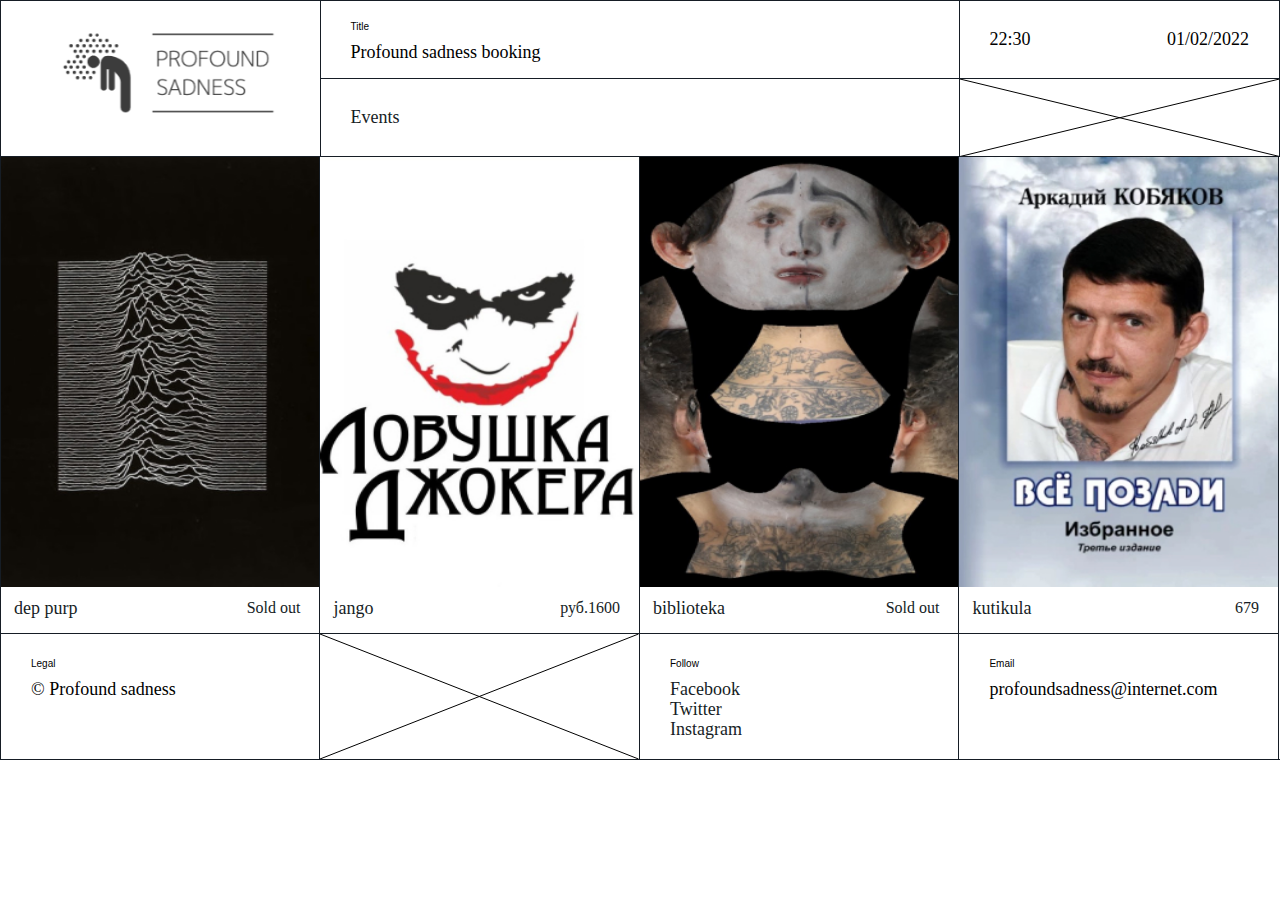
<file: index.html>
<!DOCTYPE html>
<html lang="en">
<head>
    <meta charset="UTF-8">
    <meta name="viewport" content="width=device-width, initial-scale=1.0">
    <meta name="theme-color" content="#c4cdd5">
    <title>Profound sadness booking</title>
    <link href="http://fonts.cdnfonts.com/css/helvetica-neue-9" rel="stylesheet">
    <link rel="stylesheet" href="./main.css">
</head>
<body>

<div id="shopify-section-header" class="shopify-section"><section data-section-id="header" data-section-type="header"><header role="banner" class="header">
    
      <h1 class="header__logo">
    
        <a class="logo-image">
          <img src="./logo.svg">
        </a>
    
      </h1>
    

    <div class="header__navigation">
      <div class="header__title">
        <div class="header__title__container">
        <span class="micro-heading">Title</span>
        <span>Profound sadness booking</span>
        </div>
      </div>

      <nav class="header__menu" role="navigation">
        <div class="header__menu__trigger">
          Menu
        </div>
        <div class="header__menu__container">
            
              
                <li>
                  <a href="./index.html">Events</a>
                </li>

              
            
          </ul>
        </div>
      </nav>
    </div>

    <div class="header__cart">
      <div class="header__cart__container">
        <div class="header__cart__left">
          <div>
            
            <span class="count">22:30</span> 
          </div>
        </div>
        <div class="header__cart__right">
          <div>
            
            
            <span class="date">01/02/2022</span>
          </div>
        </div>
      
      <div class="header__cart__filler filler">
        <svg xmlns="http://www.w3.org/2000/svg" xmlns:xlink="http://www.w3.org/1999/xlink" viewBox="0 0 200 200" preserveAspectRatio="none"> <line x1="0" y1="0" x2="200" y2="200" stroke="#000" vector-effect="non-scaling-stroke"></line> <line x1="200" y1="0" x2="0" y2="200" stroke="#000" vector-effect="non-scaling-stroke"></line></svg>

      </div>
    

    
    </div>
  </div></header>

</section>

<main role="main" id="MainContent">
    <div id="shopify-section-160337269001c5effb" class="shopify-section"><section class="collection collection--featured">
    <a href="./event1.html" class="collection-item ">

      <div class="collection__tags">
        
      </div>
  <div class="collection__image">
          <style>#Image-31188926595229-0 {
    max-width: 400px;
    max-height: 700px;
  }
  #ImageWrapper-31188926595229-0 {
    max-width: 500px;
  }

  #ImageWrapper-31188926595229-0::before {padding-top:100%;
  }
</style>


  <img class="" src="./image 3.jpg">


        </div>
      

      <div class="collection__details">
        <p class="collection__title" style="transform: rotate(0deg); margin: 0px 0px 15px 13px;">dep purp</p>
        <div class="collection__price" style="margin: 0px 19px 11px 0px;"><span>Sold out</span><span style="margin-top: -10px;"></span></div>
      </div>
    </a>
  

      <a href="./event2.html" class="collection-item ">

      <div class="collection__tags">
        
      </div>
   <div class="collection__image">
          <style>#Image-31188926595229-0 {
    max-width: 400px;
    max-height: 700px;
  }
  #ImageWrapper-31188926595229-0 {
    max-width: 500px;
  }

  #ImageWrapper-31188926595229-0::before {padding-top:100%;
  }
</style>


  <img class="" src="./image 4.jpg">


        </div>
      

      <div class="collection__details">
        <p class="collection__title" style="transform: rotate(0deg); margin: 0px 0px 15px 13px;">jango</p>
        <div class="collection__price" style="margin: 0px 19px 11px 0px;"><span>руб.1600</span><span style="margin-top: -10px;"></span></div>
      </div>
    </a>
  
         

      <a href="./event3.html" class="collection-item ">

      <div class="collection__tags">
        
      </div>
  <div class="collection__image">
          <style>#Image-31188926595229-0 {
    max-width: 400px;
    max-height: 700px;
  }
  #ImageWrapper-31188926595229-0 {
    max-width: 500px;
  }

  #ImageWrapper-31188926595229-0::before {padding-top:100%;
  }
</style>


  <img class="" src="./image 1.jpg">


        </div>
      

      <div class="collection__details">
        <p class="collection__title" style="transform: rotate(0deg); margin: 0px 0px 15px 13px;">biblioteka</p>
        <div class="collection__price" style="margin: 0px 19px 11px 0px;"><span>Sold out</span><span style="margin-top: -10px;"></span></div>
      </div>
    </a>
  

      <a href="./event4.html" class="collection-item ">

      <div class="collection__tags">
        
      </div>

      

      
      
        <div class="collection__image">
          <style>#Image-31188926595229-0 {
    max-width: 400px;
    max-height: 700px;
  }
  #ImageWrapper-31188926595229-0 {
    max-width: 500px;
  }

  #ImageWrapper-31188926595229-0::before {padding-top:100%;
  }
</style>


  <img class="" src="./image 9.jpg">


        </div>
      

      <div class="collection__details">
        <p class="collection__title" style="transform: rotate(0deg); margin: 0px 0px 15px 13px;">kutikula</p>
        <div class="collection__price" style="margin: 0px 19px 11px 0px;"><span>679</span><span style="margin-top: -10px;"></span></div>
      </div>
    </a>
  </section>
</div>

</main>

<div id="shopify-section-footer" class="shopify-section"><footer class="footer">
  <div class="footer__legal">
    <span class="micro-heading">Legal</span>
    <span> © Profound sadness</span>
  </div>



  <div class="footer__filler">
    <svg xmlns="http://www.w3.org/2000/svg" xmlns:xlink="http://www.w3.org/1999/xlink" viewBox="0 0 200 200" preserveAspectRatio="none"> <line x1="0" y1="0" x2="200" y2="200" stroke="#000" vector-effect="non-scaling-stroke"></line> <line x1="200" y1="0" x2="0" y2="200" stroke="#000" vector-effect="non-scaling-stroke"></line></svg>

  </div><div class="footer__follow">
    <span class="micro-heading">Follow</span>
    <ul>
      

          <li>
            <a href="https://facebook.com" target="_blank">
              Facebook
            </a>
          </li>
        

    
          <li>
            <a href="https://twitter.com/" title="tw" target="_blank">
              Twitter
            </a>
          </li>
        

        
          <li>
            <a href="https://www.instagram.com" title="inst" target="_blank">
              Instagram
            </a>
          </li>

      
    </ul>
  </div>

<div class="footer__legal">
    <span class="micro-heading">Email</span>
    <span>
profoundsadness@internet.com</span>
  </div>

</footer>


</div>
</body>
</html>
</file>
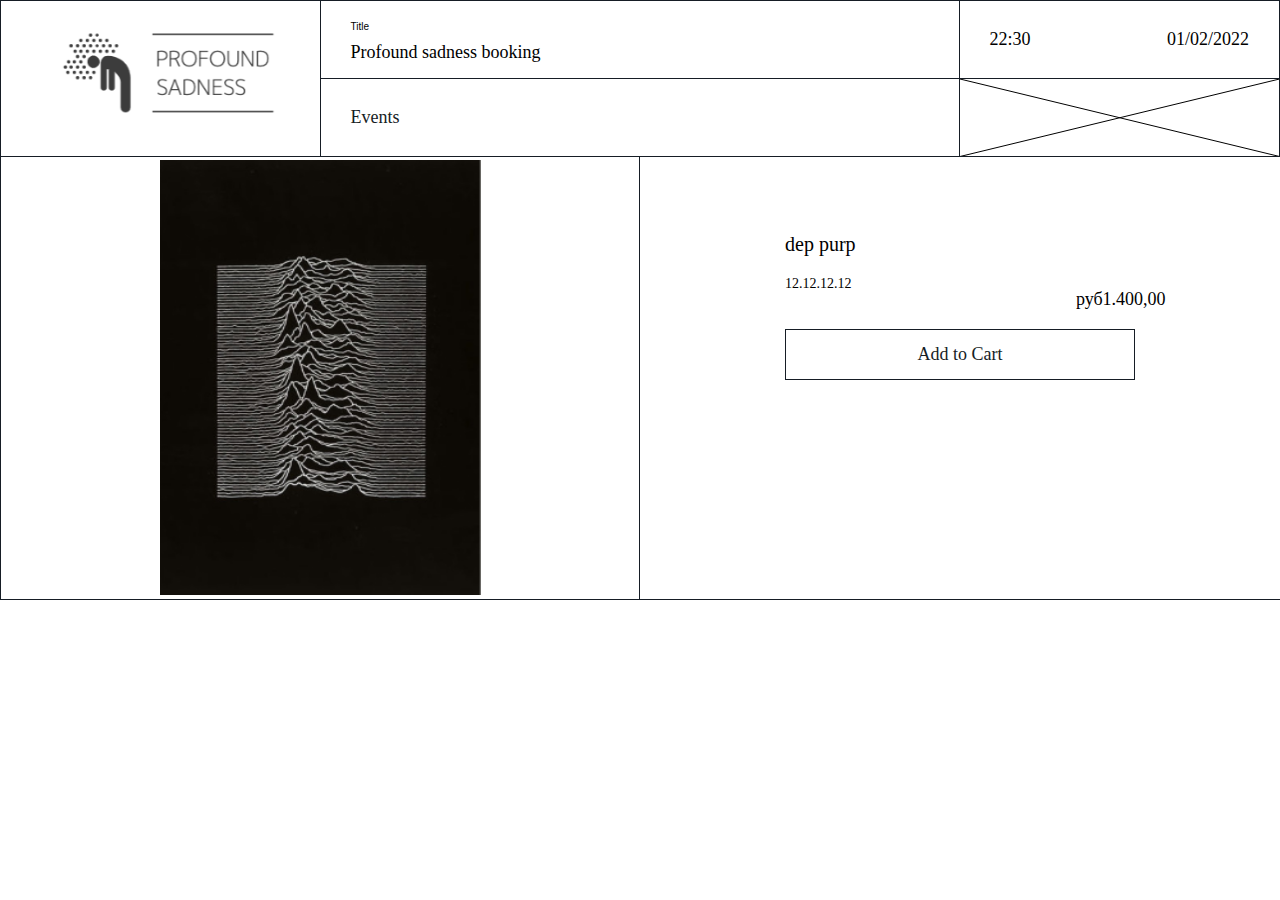
<file: event1.html>
<!doctype html>
<html class="no-js supports-no-cookies" lang="en">
<head>
  <meta charset="utf-8">
  <meta http-equiv="X-UA-Compatible" content="IE=edge">
  <meta name="viewport" content="width=device-width,initial-scale=1">
  <meta name="theme-color" content="#c4cdd5">
  <link rel="canonical" href="event1"><title>event1</title>

<link href="http://fonts.cdnfonts.com/css/helvetica-neue-9" rel="stylesheet">
    <link rel="stylesheet" href="./main.css">

</head>

<div id="shopify-section-header" class="shopify-section"><section data-section-id="header" data-section-type="header"><header role="banner" class="header">
    
      <h1 class="header__logo">
    
        <a class="logo-image">
          <img src="./logo.svg">
        </a>
      </h1>
    

    <div class="header__navigation">
      <div class="header__title">
        <div class="header__title__container">
        <span class="micro-heading">Title</span>
        <span>Profound sadness booking</span>
        </div>
      </div>

      <nav class="header__menu" role="navigation">
        <div class="header__menu__trigger">
          Menu
        </div>
        <div class="header__menu__container">
            
              
                <li>
                  <a href="./index.html">Events</a>
                </li>

              
            
          </ul>
        </div>
      </nav>
    </div>

    <div class="header__cart">
      <div class="header__cart__container">
        <div class="header__cart__left">
          <div>
            
            <span class="count">22:30</span> 
          </div>
        </div>
        <div class="header__cart__right">
          <div>
            
            
            <span class="date">01/02/2022</span>
          </div>
        </div>
      
      <div class="header__cart__filler filler">
        <svg xmlns="http://www.w3.org/2000/svg" xmlns:xlink="http://www.w3.org/1999/xlink" viewBox="0 0 200 200" preserveAspectRatio="none"> <line x1="0" y1="0" x2="200" y2="200" stroke="#000" vector-effect="non-scaling-stroke"></line> <line x1="200" y1="0" x2="0" y2="200" stroke="#000" vector-effect="non-scaling-stroke"></line></svg>

      </div>
    

    
    </div>
  </div></header>

</section>

</div>

  <main role="main" id="MainContent">
    <div id="shopify-section-product" class="shopify-section"><section data-section-id="product" data-section-type="product" class="product"><div class="product__featured-image">
    
      

  <img id="image" class="image" src="./image 3.jpg" data-src="./image 3.jpg" tabindex="-1" style="
    margin-left: 159px;
    height: 435px;
    margin-top: 3px;
">
    
  </div>

  <div class="product__details">
    <div class="product__details__wrapper">
      <h1 class="product__details__title">
        dep purp
      </h1>

      <div class="product__details__price" data-price-wrapper>
        <span data-product-price>
          руб1.400,00
        </span>

      </div>

      <div class="product__details__description">
        12.12.12.12<br>

<div></div>
      </div>

      


      <button
        type="submit"
        name="add"
        class="add-to-cart"
        data-submit-button
        >
          
            Add to Cart
          
      </button>

</div>
      


</main>

<footer>
<div id="shopify-section-footer" class="shopify-section"><footer class="footer">
  <div class="footer__filler">
    <svg xmlns="http://www.w3.org/2000/svg" xmlns:xlink="http://www.w3.org/1999/xlink" viewBox="0 0 200 200" preserveAspectRatio="none"> <line x1="0" y1="0" x2="200" y2="200" stroke="#000" vector-effect="non-scaling-stroke"></line> <line x1="200" y1="0" x2="0" y2="200" stroke="#000" vector-effect="non-scaling-stroke"></line></svg>



  <div class="footer__filler">
    <svg xmlns="http://www.w3.org/2000/svg" xmlns:xlink="http://www.w3.org/1999/xlink" viewBox="0 0 200 200" preserveAspectRatio="none"> <line x1="0" y1="0" x2="200" y2="200" stroke="#000" vector-effect="non-scaling-stroke"></line> <line x1="200" y1="0" x2="0" y2="200" stroke="#000" vector-effect="non-scaling-stroke"></line></svg>

  <div class="footer__filler">
    <svg xmlns="http://www.w3.org/2000/svg" xmlns:xlink="http://www.w3.org/1999/xlink" viewBox="0 0 200 200" preserveAspectRatio="none"> <line x1="0" y1="0" x2="200" y2="200" stroke="#000" vector-effect="non-scaling-stroke"></line> <line x1="200" y1="0" x2="0" y2="200" stroke="#000" vector-effect="non-scaling-stroke"></line></svg>

<div class="footer__filler">
    <svg xmlns="http://www.w3.org/2000/svg" xmlns:xlink="http://www.w3.org/1999/xlink" viewBox="0 0 200 200" preserveAspectRatio="none"> <line x1="0" y1="0" x2="200" y2="200" stroke="#000" vector-effect="non-scaling-stroke"></line> <line x1="200" y1="0" x2="0" y2="200" stroke="#000" vector-effect="non-scaling-stroke"></line></svg>

</footer>
 


</div>
</body>
</html>
</file>
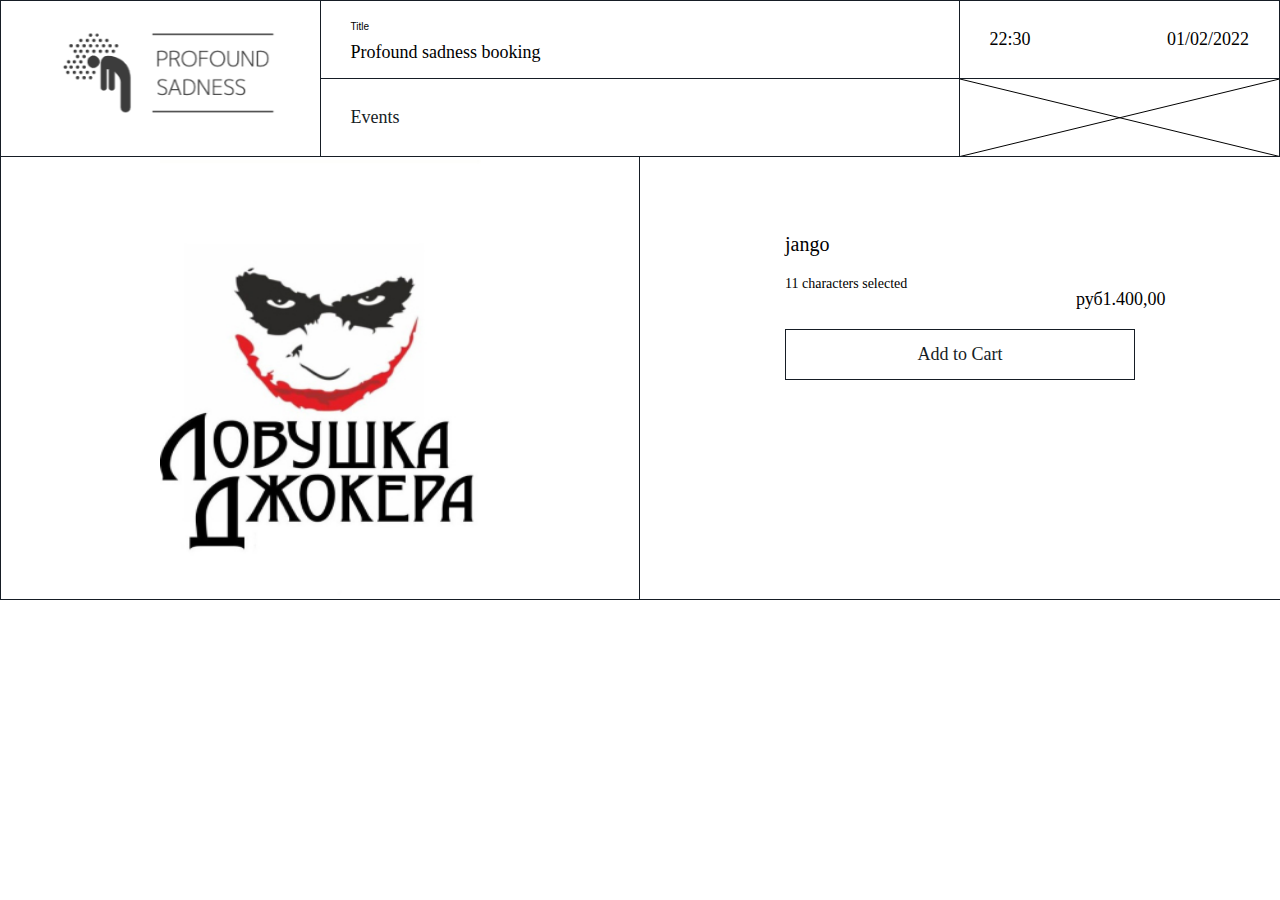
<file: event2.html>
<!doctype html>
<html class="no-js supports-no-cookies" lang="en">
<head>
  <meta charset="utf-8">
  <meta http-equiv="X-UA-Compatible" content="IE=edge">
  <meta name="viewport" content="width=device-width,initial-scale=1">
  <meta name="theme-color" content="#c4cdd5">
  <link rel="canonical" href="event1"><title>event1</title>

<link href="http://fonts.cdnfonts.com/css/helvetica-neue-9" rel="stylesheet">
    <link rel="stylesheet" href="./main.css">

</head>

<div id="shopify-section-header" class="shopify-section"><section data-section-id="header" data-section-type="header"><header role="banner" class="header">
    
      <h1 class="header__logo">
    
        <a class="logo-image">
          <img src="./logo.svg">
        </a>
      </h1>
    

    <div class="header__navigation">
      <div class="header__title">
        <div class="header__title__container">
        <span class="micro-heading">Title</span>
        <span>Profound sadness booking</span>
        </div>
      </div>

      <nav class="header__menu" role="navigation">
        <div class="header__menu__trigger">
          Menu
        </div>
        <div class="header__menu__container">
            
              
                <li>
                  <a href="./index.html">Events</a>
                </li>

              
            
          </ul>
        </div>
      </nav>
    </div>

    <div class="header__cart">
      <div class="header__cart__container">
        <div class="header__cart__left">
          <div>
            
            <span class="count">22:30</span> 
          </div>
        </div>
        <div class="header__cart__right">
          <div>
            
            
            <span class="date">01/02/2022</span>
          </div>
        </div>
      
      <div class="header__cart__filler filler">
        <svg xmlns="http://www.w3.org/2000/svg" xmlns:xlink="http://www.w3.org/1999/xlink" viewBox="0 0 200 200" preserveAspectRatio="none"> <line x1="0" y1="0" x2="200" y2="200" stroke="#000" vector-effect="non-scaling-stroke"></line> <line x1="200" y1="0" x2="0" y2="200" stroke="#000" vector-effect="non-scaling-stroke"></line></svg>

      </div>
    

    
    </div>
  </div></header>

</section>

</div>

  <main role="main" id="MainContent">
    <div id="shopify-section-product" class="shopify-section"><section data-section-id="product" data-section-type="product" class="product"><div class="product__featured-image">
    
      

  <img id="image" class="image" src="./image 4.jpg" data-src="./image 3.jpg" tabindex="-1" style="
    margin-left: 159px;
    height: 435px;
    margin-top: 3px;
">
    
  </div>

  <div class="product__details">
    <div class="product__details__wrapper">
      <h1 class="product__details__title">
jango      </h1>

      <div class="product__details__price" data-price-wrapper>
        <span data-product-price>
          руб1.400,00
        </span>

      </div>

      <div class="product__details__description">
        11 characters selected<br>

<div></div>
      </div>

      


      <button onClick='location.href="https://sun9-9.userapi.com/impg/MOEHxP4arNLfvgWTatGyH0K9GJV575VXzwSrLQ/oDfEhZbkky0.jpg?size=600x405&quality=95&sign=c4a6d31314d9582a6e8b872f4fdfd4d7&type=album"'>
          
            Add to Cart
          
      </button>

</div>
      


</main>

<footer>
<div id="shopify-section-footer" class="shopify-section"><footer class="footer">
  <div class="footer__filler">
    <svg xmlns="http://www.w3.org/2000/svg" xmlns:xlink="http://www.w3.org/1999/xlink" viewBox="0 0 200 200" preserveAspectRatio="none"> <line x1="0" y1="0" x2="200" y2="200" stroke="#000" vector-effect="non-scaling-stroke"></line> <line x1="200" y1="0" x2="0" y2="200" stroke="#000" vector-effect="non-scaling-stroke"></line></svg>



  <div class="footer__filler">
    <svg xmlns="http://www.w3.org/2000/svg" xmlns:xlink="http://www.w3.org/1999/xlink" viewBox="0 0 200 200" preserveAspectRatio="none"> <line x1="0" y1="0" x2="200" y2="200" stroke="#000" vector-effect="non-scaling-stroke"></line> <line x1="200" y1="0" x2="0" y2="200" stroke="#000" vector-effect="non-scaling-stroke"></line></svg>

  <div class="footer__filler">
    <svg xmlns="http://www.w3.org/2000/svg" xmlns:xlink="http://www.w3.org/1999/xlink" viewBox="0 0 200 200" preserveAspectRatio="none"> <line x1="0" y1="0" x2="200" y2="200" stroke="#000" vector-effect="non-scaling-stroke"></line> <line x1="200" y1="0" x2="0" y2="200" stroke="#000" vector-effect="non-scaling-stroke"></line></svg>

<div class="footer__filler">
    <svg xmlns="http://www.w3.org/2000/svg" xmlns:xlink="http://www.w3.org/1999/xlink" viewBox="0 0 200 200" preserveAspectRatio="none"> <line x1="0" y1="0" x2="200" y2="200" stroke="#000" vector-effect="non-scaling-stroke"></line> <line x1="200" y1="0" x2="0" y2="200" stroke="#000" vector-effect="non-scaling-stroke"></line></svg>

</footer>
 


</div>
</body>
</html>
</file>
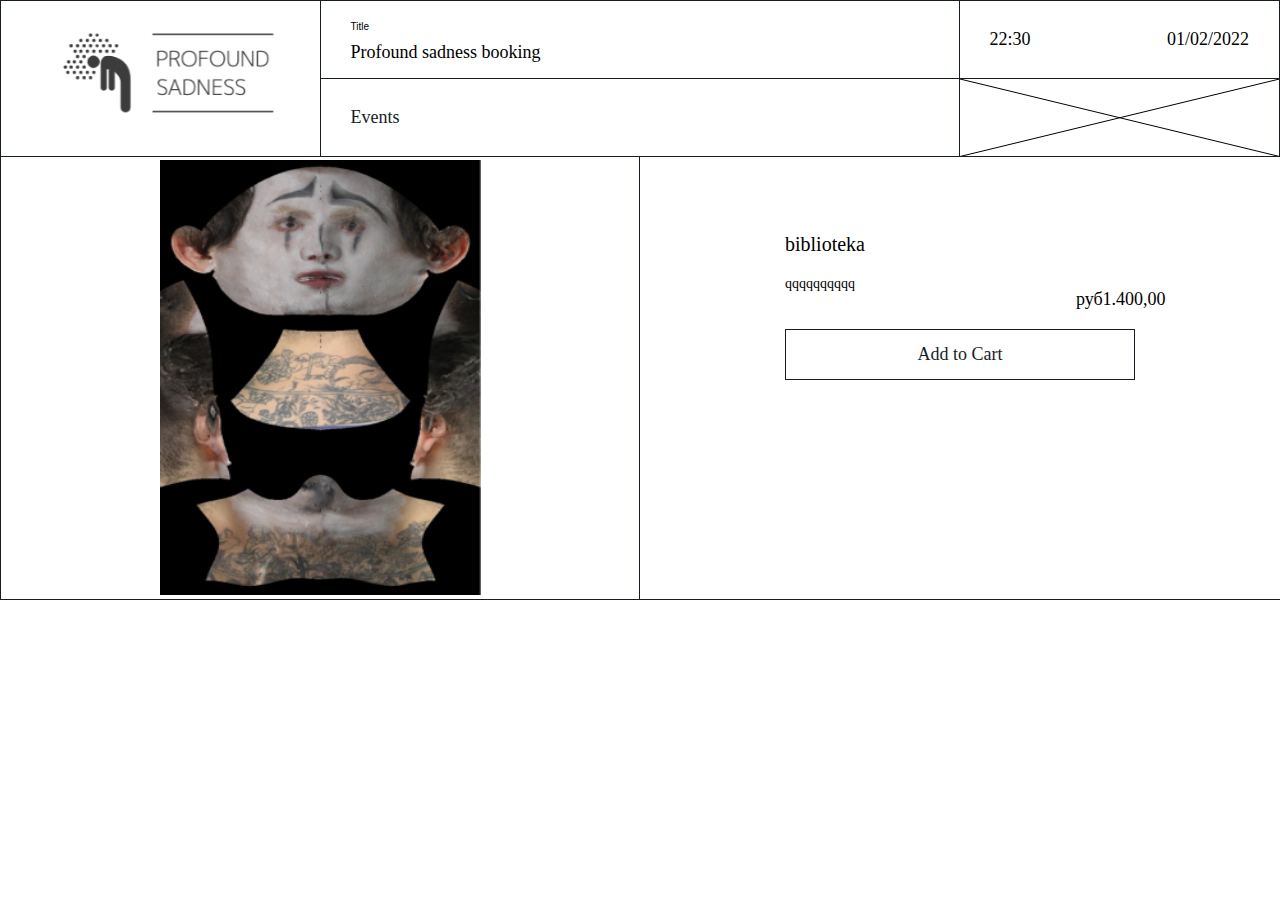
<file: event3.html>
<!doctype html>
<html class="no-js supports-no-cookies" lang="en">
<head>
  <meta charset="utf-8">
  <meta http-equiv="X-UA-Compatible" content="IE=edge">
  <meta name="viewport" content="width=device-width,initial-scale=1">
  <meta name="theme-color" content="#c4cdd5">
  <link rel="canonical" href="event1"><title>event1</title>

<link href="http://fonts.cdnfonts.com/css/helvetica-neue-9" rel="stylesheet">
    <link rel="stylesheet" href="./main.css">

</head>

<div id="shopify-section-header" class="shopify-section"><section data-section-id="header" data-section-type="header"><header role="banner" class="header">
    
      <h1 class="header__logo">
    
        <a class="logo-image">
          <img src="./logo.svg">
        </a>
      </h1>
    

    <div class="header__navigation">
      <div class="header__title">
        <div class="header__title__container">
        <span class="micro-heading">Title</span>
        <span>Profound sadness booking</span>
        </div>
      </div>

      <nav class="header__menu" role="navigation">
        <div class="header__menu__trigger">
          Menu
        </div>
        <div class="header__menu__container">
            
              
                <li>
                  <a href="./index.html">Events</a>
                </li>

              
            
          </ul>
        </div>
      </nav>
    </div>

    <div class="header__cart">
      <div class="header__cart__container">
        <div class="header__cart__left">
          <div>
            
            <span class="count">22:30</span> 
          </div>
        </div>
        <div class="header__cart__right">
          <div>
            
            
            <span class="date">01/02/2022</span>
          </div>
        </div>
      
      <div class="header__cart__filler filler">
        <svg xmlns="http://www.w3.org/2000/svg" xmlns:xlink="http://www.w3.org/1999/xlink" viewBox="0 0 200 200" preserveAspectRatio="none"> <line x1="0" y1="0" x2="200" y2="200" stroke="#000" vector-effect="non-scaling-stroke"></line> <line x1="200" y1="0" x2="0" y2="200" stroke="#000" vector-effect="non-scaling-stroke"></line></svg>

      </div>
    

    
    </div>
  </div></header>

</section>

</div>

  <main role="main" id="MainContent">
    <div id="shopify-section-product" class="shopify-section"><section data-section-id="product" data-section-type="product" class="product"><div class="product__featured-image">
    
      

  <img id="image" class="image" src="./image 1.jpg" data-src="./image 3.jpg" tabindex="-1" style="
    margin-left: 159px;
    height: 435px;
    margin-top: 3px;
">
    
  </div>

  <div class="product__details">
    <div class="product__details__wrapper">
      <h1 class="product__details__title">
        biblioteka
      </h1>

      <div class="product__details__price" data-price-wrapper>
        <span data-product-price>
          руб1.400,00
        </span>

      </div>

      <div class="product__details__description">
        qqqqqqqqqq<br>

<div></div>
      </div>

      


      <button
        type="submit"
        name="add"
        class="add-to-cart"
        data-submit-button
        >
          
            Add to Cart
          
      </button>

</div>
      


</main>

<footer>
<div id="shopify-section-footer" class="shopify-section"><footer class="footer">
  <div class="footer__filler">
    <svg xmlns="http://www.w3.org/2000/svg" xmlns:xlink="http://www.w3.org/1999/xlink" viewBox="0 0 200 200" preserveAspectRatio="none"> <line x1="0" y1="0" x2="200" y2="200" stroke="#000" vector-effect="non-scaling-stroke"></line> <line x1="200" y1="0" x2="0" y2="200" stroke="#000" vector-effect="non-scaling-stroke"></line></svg>



  <div class="footer__filler">
    <svg xmlns="http://www.w3.org/2000/svg" xmlns:xlink="http://www.w3.org/1999/xlink" viewBox="0 0 200 200" preserveAspectRatio="none"> <line x1="0" y1="0" x2="200" y2="200" stroke="#000" vector-effect="non-scaling-stroke"></line> <line x1="200" y1="0" x2="0" y2="200" stroke="#000" vector-effect="non-scaling-stroke"></line></svg>

  <div class="footer__filler">
    <svg xmlns="http://www.w3.org/2000/svg" xmlns:xlink="http://www.w3.org/1999/xlink" viewBox="0 0 200 200" preserveAspectRatio="none"> <line x1="0" y1="0" x2="200" y2="200" stroke="#000" vector-effect="non-scaling-stroke"></line> <line x1="200" y1="0" x2="0" y2="200" stroke="#000" vector-effect="non-scaling-stroke"></line></svg>

<div class="footer__filler">
    <svg xmlns="http://www.w3.org/2000/svg" xmlns:xlink="http://www.w3.org/1999/xlink" viewBox="0 0 200 200" preserveAspectRatio="none"> <line x1="0" y1="0" x2="200" y2="200" stroke="#000" vector-effect="non-scaling-stroke"></line> <line x1="200" y1="0" x2="0" y2="200" stroke="#000" vector-effect="non-scaling-stroke"></line></svg>

</footer>
 


</div>
</body>
</html>
</file>
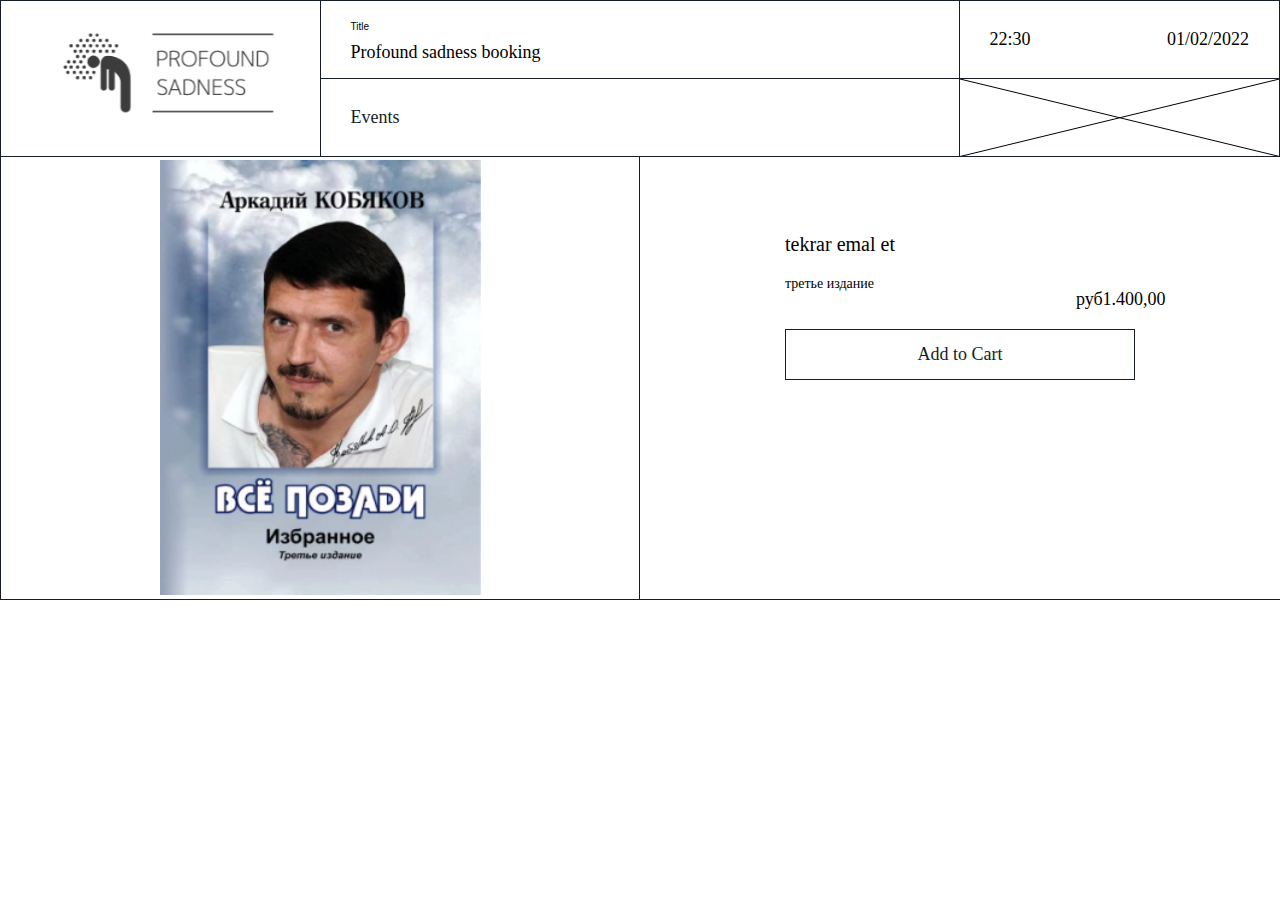
<file: event4.html>
<!doctype html>
<html class="no-js supports-no-cookies" lang="en">
<head>
  <meta charset="utf-8">
  <meta http-equiv="X-UA-Compatible" content="IE=edge">
  <meta name="viewport" content="width=device-width,initial-scale=1">
  <meta name="theme-color" content="#c4cdd5">
  <link rel="canonical" href="event1"><title>event1</title>

<link href="http://fonts.cdnfonts.com/css/helvetica-neue-9" rel="stylesheet">
    <link rel="stylesheet" href="./main.css">

</head>

<div id="shopify-section-header" class="shopify-section"><section data-section-id="header" data-section-type="header"><header role="banner" class="header">
    
      <h1 class="header__logo">
    
        <a class="logo-image">
          <img src="./logo.svg">
        </a>
      </h1>
    

    <div class="header__navigation">
      <div class="header__title">
        <div class="header__title__container">
        <span class="micro-heading">Title</span>
        <span>Profound sadness booking</span>
        </div>
      </div>

      <nav class="header__menu" role="navigation">
        <div class="header__menu__trigger">
          Menu
        </div>
        <div class="header__menu__container">
            
              
                <li>
                  <a href="./index.html">Events</a>
                </li>

              
            
          </ul>
        </div>
      </nav>
    </div>

    <div class="header__cart">
      <div class="header__cart__container">
        <div class="header__cart__left">
          <div>
            
            <span class="count">22:30</span> 
          </div>
        </div>
        <div class="header__cart__right">
          <div>
            
            
            <span class="date">01/02/2022</span>
          </div>
        </div>
      
      <div class="header__cart__filler filler">
        <svg xmlns="http://www.w3.org/2000/svg" xmlns:xlink="http://www.w3.org/1999/xlink" viewBox="0 0 200 200" preserveAspectRatio="none"> <line x1="0" y1="0" x2="200" y2="200" stroke="#000" vector-effect="non-scaling-stroke"></line> <line x1="200" y1="0" x2="0" y2="200" stroke="#000" vector-effect="non-scaling-stroke"></line></svg>

      </div>
    

    
    </div>
  </div></header>

</section>

</div>

  <main role="main" id="MainContent">
    <div id="shopify-section-product" class="shopify-section"><section data-section-id="product" data-section-type="product" class="product"><div class="product__featured-image">
    
      

  <img id="image" class="image" src="./image 9.jpg" data-src="./image 3.jpg" tabindex="-1" style="
    margin-left: 159px;
    height: 435px;
    margin-top: 3px;
">
    
  </div>

  <div class="product__details">
    <div class="product__details__wrapper">
      <h1 class="product__details__title">
        tekrar emal et
      </h1>

      <div class="product__details__price" data-price-wrapper>
        <span data-product-price>
          руб1.400,00
        </span>

      </div>

      <div class="product__details__description">
        третье издание<br>

<div></div>
      </div>

      


      <button
        type="submit"
        name="add"
        class="add-to-cart"
        data-submit-button
        >
          
            Add to Cart
          
      </button>

</div>
      


</main>

<footer>
<div id="shopify-section-footer" class="shopify-section"><footer class="footer">
  <div class="footer__filler">
    <svg xmlns="http://www.w3.org/2000/svg" xmlns:xlink="http://www.w3.org/1999/xlink" viewBox="0 0 200 200" preserveAspectRatio="none"> <line x1="0" y1="0" x2="200" y2="200" stroke="#000" vector-effect="non-scaling-stroke"></line> <line x1="200" y1="0" x2="0" y2="200" stroke="#000" vector-effect="non-scaling-stroke"></line></svg>



  <div class="footer__filler">
    <svg xmlns="http://www.w3.org/2000/svg" xmlns:xlink="http://www.w3.org/1999/xlink" viewBox="0 0 200 200" preserveAspectRatio="none"> <line x1="0" y1="0" x2="200" y2="200" stroke="#000" vector-effect="non-scaling-stroke"></line> <line x1="200" y1="0" x2="0" y2="200" stroke="#000" vector-effect="non-scaling-stroke"></line></svg>

  <div class="footer__filler">
    <svg xmlns="http://www.w3.org/2000/svg" xmlns:xlink="http://www.w3.org/1999/xlink" viewBox="0 0 200 200" preserveAspectRatio="none"> <line x1="0" y1="0" x2="200" y2="200" stroke="#000" vector-effect="non-scaling-stroke"></line> <line x1="200" y1="0" x2="0" y2="200" stroke="#000" vector-effect="non-scaling-stroke"></line></svg>

<div class="footer__filler">
    <svg xmlns="http://www.w3.org/2000/svg" xmlns:xlink="http://www.w3.org/1999/xlink" viewBox="0 0 200 200" preserveAspectRatio="none"> <line x1="0" y1="0" x2="200" y2="200" stroke="#000" vector-effect="non-scaling-stroke"></line> <line x1="200" y1="0" x2="0" y2="200" stroke="#000" vector-effect="non-scaling-stroke"></line></svg>

</footer>
 


</div>
</body>
</html>
</file>
<file: main.css>
html {
    line-height: 1.15;
    -ms-text-size-adjust: 100%;
    -webkit-text-size-adjust: 100%
}

body {
    margin: 0
}

article,aside,footer,header,nav,section {
    display: block
}

h1 {
    font-size: 2em;
    margin: .67em 0
}

figcaption,figure,main {
    display: block
}

figure {
    margin: 1em 40px
}

hr {
    box-sizing: content-box;
    height: 0;
    overflow: visible
}

pre {
    font-family: monospace,monospace;
    font-size: 1em
}

a {
    background-color: transparent;
    -webkit-text-decoration-skip: objects
}

abbr[title] {
    border-bottom: none;
    text-decoration: underline;
    text-decoration: underline dotted
}

b,strong {
    font-weight: inherit;
    font-weight: bolder
}

code,kbd,samp {
    font-family: monospace,monospace;
    font-size: 1em
}

dfn {
    font-style: italic
}

mark {
    background-color: #ff0;
    color: #000
}

small {
    font-size: 80%
}

sub,sup {
    font-size: 75%;
    line-height: 0;
    position: relative;
    vertical-align: baseline
}

sub {
    bottom: -.25em
}

sup {
    top: -.5em
}

audio,video {
    display: inline-block
}

audio:not([controls]) {
    display: none;
    height: 0
}

img {
    border-style: none
}

svg:not(:root) {
    overflow: hidden
}

button,input,optgroup,select,textarea {
    font-family: sans-serif;
    font-size: 100%;
    line-height: 1.15;
    margin: 0
}

button,input {
    overflow: visible
}

button,select {
    text-transform: none
}

[type=reset],[type=submit],button,html [type=button] {
    -webkit-appearance: button
}

[type=button]::-moz-focus-inner,[type=reset]::-moz-focus-inner,[type=submit]::-moz-focus-inner,button::-moz-focus-inner {
    border-style: none;
    padding: 0
}

[type=button]:-moz-focusring,[type=reset]:-moz-focusring,[type=submit]:-moz-focusring,button:-moz-focusring {
    outline: 1px dotted ButtonText
}

fieldset {
    padding: .35em .75em .625em
}

legend {
    box-sizing: border-box;
    color: inherit;
    display: table;
    max-width: 100%;
    padding: 0;
    white-space: normal
}

progress {
    display: inline-block;
    vertical-align: baseline
}

textarea {
    overflow: auto
}

[type=checkbox],[type=radio] {
    box-sizing: border-box;
    padding: 0
}

[type=number]::-webkit-inner-spin-button,[type=number]::-webkit-outer-spin-button {
    height: auto
}

[type=search] {
    -webkit-appearance: textfield;
    outline-offset: -2px
}

[type=search]::-webkit-search-cancel-button,[type=search]::-webkit-search-decoration {
    -webkit-appearance: none
}

::-webkit-file-upload-button {
    -webkit-appearance: button;
    font: inherit
}

details,menu {
    display: block
}

summary {
    display: list-item
}

canvas {
    display: inline-block
}

[hidden],template {
    display: none
}

form {
    margin: 0
}

[role=button],a,area,button,input,label,select,summary,textarea {
    -ms-touch-action: manipulation;
    touch-action: manipulation
}

input,select,textarea {
    font-family: kepler-light;
    max-width: 100%;
    border: 1px solid #849bb6;
    border-radius: 0
}

input[disabled],select[disabled],textarea[disabled] {
    border-color: #000;
    background-color: #000;
    cursor: default
}

button,input[type=submit],label[for] {
    cursor: pointer
}

textarea {
    min-height: 100px
}

select::-ms-expand {
    display: none
}

option {
    background-color: #fff
}

.input-error,option {
    color: #161d25
}

.input-error {
    border-color: #ff6d6d;
    background-color: #fff
}

.clearfix {
    *zoom:1}

.clearfix:after {
    content: "";
    display: table;
    clear: both
}

.visually-hidden {
    position: absolute!important;
    overflow: hidden;
    width: 1px;
    height: 1px;
    margin: -1px;
    padding: 0;
    border: 0;
    clip: rect(0 0 0 0)
}

.label-hidden {
    position: absolute!important;
    overflow: hidden;
    width: 1px;
    height: 1px;
    margin: -1px;
    padding: 0;
    border: 0;
    clip: rect(0 0 0 0)
}

.no-placeholder .label-hidden,.visually-shown {
    position: inherit!important;
    overflow: auto;
    width: auto;
    height: auto;
    margin: 0;
    clip: auto
}

html.supports-no-cookies .supports-no-cookies:not(html) {
    display: block
}

html.supports-no-cookies .supports-cookies {
    display: none
}

.hide {
    display: none!important
}

html {
    background-color: #fff
}

*,:after,:before,html {
    box-sizing: border-box
}

body,html {
    height: 100%;
    margin: 0
}

body {
    overflow-x: hidden
}

body.has-menu {
    overflow: hidden
}

.hidden {
    display: none
}

:focus {
    outline: none
}

figure {
    margin: 0
}

img,picture {
    margin: 0;
    width: 321px;
    height: 430px
}

.filler {
    position: relative
}

.filler svg {
    position: absolute;
    width: 100%;
    height: 100%
}

@media only screen and (max-width: 768px) {
    .responsive-table {
        width:100%
    }

    .responsive-table thead {
        display: none
    }

    .responsive-table tr {
        display: block
    }

    .responsive-table td,.responsive-table tr {
        float: left;
        clear: both;
        width: 100%
    }

    .responsive-table td,.responsive-table th {
        display: block;
        margin: 0;
        padding: 15px;
        text-align: left
    }

    .responsive-table td:before {
        content: attr(data-label);
        float: left;
        padding-right: 10px;
        text-align: center
    }

    .responsive-table-row+.responsive-table-row,tfoot>.responsive-table-row:first-child {
        position: relative
    }

    .responsive-table-row+.responsive-table-row:after,tfoot>.responsive-table-row:first-child:after {
        content: "";
        position: absolute;
        top: 0;
        right: 15px;
        left: 15px;
        display: block
    }
}

.rte {
    margin: 0
}

.rte img {
    height: auto
}

.rte table {
    table-layout: fixed
}

.rte ol,.rte ul {
    margin: 0 0 15px 30px
}

.rte-table {
    overflow: auto;
    max-width: 100%;
    -webkit-overflow-scrolling: touch
}

.rte__video-wrapper {
    position: relative;
    overflow: hidden;
    max-width: 100%;
    height: 0;
    height: auto;
    padding-bottom: 56.25%
}

.rte__video-wrapper iframe {
    position: absolute;
    top: 0;
    left: 0;
    width: 100%;
    height: 100%
}

.rte__table-wrapper {
    overflow: auto;
    max-width: 100%;
    -webkit-overflow-scrolling: touch
}

@font-face {
    font-family: helvetica;
    src: url("//cdn.shopify.com/s/files/1/0491/9967/7597/t/2/assets/helvetica.eot?v=2982378289979679620");
    src: url("//cdn.shopify.com/s/files/1/0491/9967/7597/t/2/assets/helvetica.eot?%23iefix&v=2982378289979679620") format("embedded-opentype"),url("//cdn.shopify.com/s/files/1/0491/9967/7597/t/2/assets/helvetica.woff?v=15389967202333255292") format("woff"),url("//cdn.shopify.com/s/files/1/0491/9967/7597/t/2/assets/helvetica.ttf?v=16836125524768607993") format("truetype")
}

@font-face {
    font-family: helvetica-light;
    src: url("//cdn.shopify.com/s/files/1/0491/9967/7597/t/2/assets/helvetica-l.eot?v=8239503333249822535");
    src: url("//cdn.shopify.com/s/files/1/0491/9967/7597/t/2/assets/helvetica-l.eot?%23iefix&v=8239503333249822535") format("embedded-opentype"),url("//cdn.shopify.com/s/files/1/0491/9967/7597/t/2/assets/helvetica-l.woff?v=7990420093928468069") format("woff"),url("//cdn.shopify.com/s/files/1/0491/9967/7597/t/2/assets/helvetica-l.ttf?v=6952467039074773868") format("truetype")
}

@font-face {
    font-family: kepler-light;
    src: url("//cdn.shopify.com/s/files/1/0491/9967/7597/t/2/assets/KeplerStd-Light.eot?v=14038628756920403807");
    src: url("//cdn.shopify.com/s/files/1/0491/9967/7597/t/2/assets/KeplerStd-Light.eot?%23iefix&v=14038628756920403807") format("embedded-opentype"),url("//cdn.shopify.com/s/files/1/0491/9967/7597/t/2/assets/KeplerStd-Light.woff?v=8648994616704937371") format("woff"),url("//cdn.shopify.com/s/files/1/0491/9967/7597/t/2/assets/KeplerStd-Light.ttf?v=3042542521598187548") format("truetype")
}

html {
    font-size: 18px;
    line-height: 20px
}

@media only screen and (max-width: 1024px) {
    html {
        font-size:12px;
        line-height: 14px
    }
}

body {
    font-family: kepler-light;
    font-size: 1rem
}

h1,h2,h3,h4,h5,h6 {
    font-weight: 400
}

body,button,input,select,textarea {
    -webkit-font-smoothing: antialiased;
    -webkit-text-size-adjust: 100%;
    -ms-text-size-adjust: 100%;
    text-size-adjust: 100%
}

a:focus {
    color: inherit
}

a,a:active,a:hover,a:visited {
    color: #161d25
}

.micro-heading {
    display: block;
    font-family: helvetica;
    font-size: 10px;
    margin-bottom: 5px
}

.button,.cart-drawer__checkout,.product__details button {
    background: transparent;
    border: 1px solid #161d25;
    width: 100%;
    padding: .8em;
    font-family: helvetica-light;
    color: #161d25
}

.hero-banner {
    background-repeat: no-repeat
}

.hero-banner--article {
    min-height: 278px;
    background-position: 50%;
    background-size: cover
}

.icon {
    display: inline-block;
    vertical-align: middle;
    width: 20px;
    height: 20px;
    fill: currentColor
}

.no-svg .icon {
    display: none
}

.icon--wide {
    width: 40px
}

svg.icon:not(.icon--full-color) circle,svg.icon:not(.icon--full-color) ellipse,svg.icon:not(.icon--full-color) g,svg.icon:not(.icon--full-color) img,svg.icon:not(.icon--full-color) line,svg.icon:not(.icon--full-color) path,svg.icon:not(.icon--full-color) polygon,svg.icon:not(.icon--full-color) polyline,symbol.icon:not(.icon--full-color) circle,symbol.icon:not(.icon--full-color) ellipse,symbol.icon:not(.icon--full-color) g,symbol.icon:not(.icon--full-color) img,symbol.icon:not(.icon--full-color) line,symbol.icon:not(.icon--full-color) path,symbol.icon:not(.icon--full-color) polygon,symbol.icon:not(.icon--full-color) polyline {
    max-width: 100%
}

svg.icon:not(.icon--full-color) rect,symbol.icon:not(.icon--full-color) rect {
    fill: inherit;
    stroke: inherit
}

.icon-fallback-text {
    position: absolute!important;
    overflow: hidden;
    width: 1px;
    height: 1px;
    margin: -1px;
    padding: 0;
    border: 0;
    clip: rect(0 0 0 0)
}

.no-svg .icon-fallback-text {
    position: static!important;
    overflow: auto;
    width: auto;
    height: auto;
    margin: 0;
    clip: auto
}

.payment-icons {
    -webkit-user-select: none;
    -moz-user-select: none;
    -ms-user-select: none;
    user-select: none;
    cursor: default
}

.placeholder-svg {
    display: block;
    width: 100%;
    max-width: 100%;
    height: 100%;
    max-height: 100%;
    border: 1px solid #161d25;
    background-color: #f9fafb;
    fill: #161d25
}

.placeholder-svg--small {
    width: 480px
}

.placeholder-noblocks {
    padding: 40px;
    text-align: center
}

.placeholder-background {
    position: absolute;
    top: 0;
    right: 0;
    bottom: 0;
    left: 0
}

.placeholder-background .icon {
    border: 0
}

.responsive-image__wrapper {
    position: relative;
    overflow: hidden;
    width: 100%;
    margin: 0 auto
}

.responsive-image__wrapper:before {
    content: "";
    position: relative;
    display: block
}

.responsive-image__wrapper img {
    display: block;
    width: 100%
}

.responsive-image__wrapper--full-height {
    height: 100%
}

.responsive-image__image {
    position: absolute;
    top: 0;
    left: 0;
    display: block;
    width: 100%;
    height: 100%
}

.responsive-image__image:focus {
    outline-offset: -4px
}

.address-form {
    display: -ms-flexbox;
    display: flex;
    -ms-flex-direction: row;
    flex-direction: row;
    -ms-flex-wrap: wrap;
    flex-wrap: wrap;
    -ms-flex-pack: justify;
    justify-content: space-between
}

.address-form [data-aria-hidden=true] {
    display: none
}

.address-form [data-line-count="1"] {
    -ms-flex-preferred-size: 100%;
    flex-basis: 100%
}

.address-form [data-line-count="2"] {
    -ms-flex-preferred-size: 49%;
    flex-basis: 49%
}

.address-form [data-line-count="3"] {
    -ms-flex-preferred-size: 32%;
    flex-basis: 32%
}

.blog-post {
    display: -ms-flexbox;
    display: flex;
    -ms-flex-wrap: wrap;
    flex-wrap: wrap;
    list-style: none;
    margin: 0;
    padding: 0
}

.blog-post__item {
    -ms-flex: 1 1 33.33333%;
    flex: 1 1 33.33333%
}

.collection-list {
    display: -ms-flexbox;
    display: flex;
    -ms-flex-wrap: wrap;
    flex-wrap: wrap;
    max-width: 73.75em
}

.collection-list-item {
    -ms-flex: 1 1 33.33333%;
    flex: 1 1 33.33333%;
    height: 100%;
    text-align: center
}

.collection-list__image {
    min-width: 320px
}

.collection-list__title {
    -ms-flex-preferred-size: 100%;
    flex-basis: 100%
}

.collection {
    display: -ms-flexbox;
    display: flex;
    -ms-flex-wrap: wrap;
    flex-wrap: wrap;
    border-left: 1px solid #161d25
}

.collection-item,.collection-item--filler {
    width: 24.98%;
    height: 37.25vw;
    overflow: hidden;
    border-bottom: 1px solid #161d25;
    border-right: 1px solid #161d25;
    text-decoration: none;
    position: relative
}

.collection-item--filler.color-white,.collection-item.color-white {
    color: #fff
}

@media only screen and (max-width: 768px) {
    .collection-item,.collection-item--filler {
        width:50%;
        height: 74vw
    }
}

@media only screen and (min-width: 1025px) {
    .collection-item--filler.width-50,.collection-item.width-50 {
        width:50%
    }

    .collection-item--filler.width-50 .collection__image,.collection-item.width-50 .collection__image {
        display: none
    }

    .collection-item--filler.width-100,.collection-item.width-100 {
        width: 100%;
        display: -ms-flexbox;
        display: flex;
        -ms-flex-wrap: wrap;
        flex-wrap: wrap
    }

    .collection-item--filler.width-100 .collection__image,.collection-item.width-100 .collection__image {
        display: none
    }

    .collection-item--filler.width-100 .collection__image-horizontal,.collection-item.width-100 .collection__image-horizontal {
        width: 50%;
        border-right: 1px solid #161d25
    }

    .collection-item--filler.width-100 .collection__details,.collection-item.width-100 .collection__details {
        position: static;
        width: 50%;
        background-color: #161d25;
        color: #fff
    }

    .collection-item--filler.width-100 .collection__title,.collection-item.width-100 .collection__title {
        margin: 0!important;
        width: 64%;
        -ms-flex-positive: unset;
        flex-grow: unset;
        -ms-flex-item-align: center;
        -ms-grid-row-align: center;
        align-self: center;
        text-align: right;
        padding-right: 20px;
        font-size: 21px
    }

    .collection-item--filler.width-100 .collection__price,.collection-item.width-100 .collection__price {
        margin: 0!important;
        width: 36%;
        -ms-flex-positive: unset;
        flex-grow: unset;
        -ms-flex-item-align: center;
        -ms-grid-row-align: center;
        align-self: center;
        font-size: 18px
    }
}

.collection-item--filler svg,.collection-item svg {
    position: absolute;
    width: 100%;
    height: 100%
}

.collection-item--filler {
    -ms-flex-positive: 1;
    flex-grow: 1
}

.collection-item:hover .collection__tags {
    opacity: 1
}

.collection__tags {
    position: absolute;
    z-index: 10;
    padding: 10px 0 0 10px;
    opacity: 0;
    transition: opacity .3s ease
}

@media only screen and (max-width: 1024px) {
    .collection__tags {
        opacity:1
    }
}

.collection__tags img {
    height: 80px
}

@media only screen and (max-width: 1024px) {
    .collection__tags img {
        height:45px;
        margin: 0 0 0 5px!important
    }
}

.collection__image {
    max-width: 100%
}

.collection__image-horizontal {
    display: none;
    height: 100%
}

@media only screen and (min-width: 1025px) {
    .collection__image-horizontal {
        display:block
    }
}

.collection__image-horizontal .responsive-image__wrapper {
    height: 100%
}

.collection__image-horizontal .responsive-image__wrapper img {
    width: auto
}

.responsive-image__wrapper {
    max-width: none!important
}

.responsive-image__wrapper img {
    min-width: 100%;
    max-height: none!important
}

.collection__details {
    position: absolute;
    bottom: 0;
    width: 100%;
    display: -ms-flexbox;
    display: flex;
    -ms-flex-wrap: wrap;
    flex-wrap: wrap
}

.collection__title {
    -ms-flex-positive: 1;
    flex-grow: 1;
    margin: 0;
    -ms-flex-item-align: end;
    align-self: flex-end;
    max-width: 70%
}

.collection__price {
    font-family: helvetica-light;
    font-size: .889rem;
    margin-left: auto!important
}

.collection__price span {
    display: block
}

.image-with-text {
    display: -ms-flexbox;
    display: flex;
    -ms-flex-wrap: wrap;
    flex-wrap: wrap
}

.image-with-text__image {
    -ms-flex: 0 1 50%;
    flex: 0 1 50%;
    min-width: 320px
}

.image-with-text__text {
    -ms-flex: 1 1 50%;
    flex: 1 1 50%
}

.header {
    border: 1px solid #161d25;
    display: -ms-flexbox;
    display: flex;
    position: relative;
    -ms-flex-wrap: wrap;
    flex-wrap: wrap;
    background-color: #fff
}

@media only screen and (max-width: 1024px) {
    .header .micro-heading {
        display:none
    }
}

.header--fixed {
    position: fixed;
    top: 0;
    width: 100%;
    z-index: 100
}

.header--fixed .header__cart__filler,.header--fixed .header__title {
    display: none
}

.header--fixed .header__cart__container,.header--fixed .header__menu {
    height: 100%
}

.header--fixed .header__cart__left,.header--fixed .header__cart__right {
    height: 100%;
    border-bottom: none
}

.header--fixed .header__logo img {
    max-height: 63px
}

@media only screen and (max-width: 1024px) {
    .header--fixed .header__logo img {
        max-height:40px
    }
}

@media only screen and (max-width: 768px) {
    .header--fixed .header__logo img {
        max-height:28px
    }
}

@media only screen and (max-width: 1024px) {
    .header--fixed .header__menu__container {
        top:34px
    }
}

@media only screen and (max-width: 1024px) {
    .header--fixed .header__cart {
        top:0;
        height: 100%
    }
}

.header__logo {
    width: 25%;
    margin: 0;
    padding: 10px 10px 15px;
    border-right: 1px solid #161d25;
    line-height: 0;
    font-size: 0
}

@media only screen and (max-width: 768px) {
    .header__logo {
        padding:2px 0
    }
}

.header__logo img {
    max-height: 130px;
}

@media only screen and (max-width: 1024px) {
    .header__logo img {
        max-height:58px
    }
}

.header__navigation {
    display: -ms-flexbox;
    display: flex;
    -ms-flex-direction: column;
    flex-direction: column;
    width: 50%
}

@media only screen and (max-width: 1024px) {
    .header__navigation {
        width:75%
    }
}

.header__title {
    display: -ms-flexbox;
    display: flex;
    -ms-flex-align: center;
    align-items: center;
    height: 50%;
    padding: 0 30px;
    border-right: 1px solid #161d25;
    border-bottom: 1px solid #161d25
}

@media only screen and (max-width: 1024px) {
    .header__title {
        border-right:none;
        padding: 0 20px
    }
}

@media only screen and (max-width: 768px) {
    .header__title {
        padding:0 15px
    }
}

.header__menu {
    display: -ms-flexbox;
    display: flex;
    height: 50%;
    padding: 0 30px;
    -ms-flex-align: center;
    align-items: center;
    border-right: 1px solid #161d25
}

@media only screen and (max-width: 1024px) {
    .header__menu {
        width:50%;
        padding: 0 20px
    }
}

@media only screen and (max-width: 768px) {
    .header__menu {
        padding:0 15px
    }
}

.header__menu ul {
    margin: 0;
    padding: 0;
    list-style: none
}

.header__menu li {
    display: inline-block
}

.header__menu li:not(:last-of-type) a:after {
    content: ", "
}

@media only screen and (max-width: 1024px) {
    .header__menu li {
        display:block;
        padding: 10px 10px 0;
        font-size: 16px
    }
}

.header__menu a {
    text-decoration: none
}

@media only screen and (max-width: 1024px) {
    .header__menu__container {
        position:fixed;
        width: 75vw;
        right: -80vw;
        background: #fff;
        top: 64px;
        z-index: 100;
        height: calc(100vh - 64px);
        padding: 10px;
        border-left: 1px solid #161d25;
        transition: right .2s ease
    }

    .header__menu__container.header__menu__container--open {
        right: 0
    }
}

.header__menu__trigger {
    display: none
}

@media only screen and (max-width: 1024px) {
    .header__menu__trigger {
        cursor:pointer;
        width: 100%;
        height: 100%;
        display: block;
        line-height: 32px
    }
}

.header__cart {
    width: 25%;
    display: -ms-flexbox;
    display: flex;
    -ms-flex-direction: column;
    flex-direction: column
}

@media only screen and (max-width: 1024px) {
    .header__cart {
        position:absolute;
        right: 0;
        top: 50%;
        height: 50%;
        width: 37.5%
    }
}

.header__cart__container {
    height: 100%;
    display: -ms-flexbox;
    display: flex;
    -ms-flex-wrap: wrap;
    flex-wrap: wrap;
    -ms-flex-align: center;
    align-items: center;
    text-decoration: none;
}

@media only screen and (max-width: 1024px) {
    .header__cart__container {
        height:100%;
        border-bottom: none
    }
}

.header__cart__left,.header__cart__right {
    display: -ms-flexbox;
    display: flex;
    -ms-flex-align: center;
    align-items: center;
    width: 50%;
    height: 50%;
    padding: 0 30px;
    border-bottom: 1px solid #161d25
}

@media only screen and (max-width: 1024px) {
    .header__cart__left,.header__cart__right {
        padding:0 0 0 20px;
        height: 100%;
        border-bottom: none
    }
}

@media only screen and (max-width: 768px) {
    .header__cart__left,.header__cart__right {
        padding:0 0 0 15px
    }
}

@media only screen and (max-width: 1024px) {
    .header__cart__right {
        padding:0 20px 0 0
    }
}

@media only screen and (max-width: 768px) {
    .header__cart__right {
        padding:0 15px 0 0
    }
}

.header__cart__right>div {
    width: 100%;
    text-align: right
}

.header__cart__filler {
    height: 50%;
    width: 100%
}

@media only screen and (max-width: 1024px) {
    .header__cart__filler {
        display:none
    }
}

.cart-drawer {
    position: fixed;
    right: -55vw;
    top: 177px;
    width: 50vw;
    background: #fff;
    border-left: 1px solid #161d25;
    height: calc(100vh - 177px);
    z-index: 100;
    padding: 30px;
    transition: right .2s ease
}

@media only screen and (max-width: 1024px) {
    .cart-drawer {
        padding:15px;
        top: 64px;
        height: calc(100vh - 64px);
        width: 100vw;
        border-right: 1px solid #161d25;
        border-bottom: 1px solid #161d25;
        right: -101vw
    }
}

@media only screen and (min-width: 1679px) {
    .cart-drawer {
        width:33.33vw;
        right: -35vw
    }
}

.cart-drawer.cart-drawer--open {
    right: 0
}

.header--fixed .cart-drawer {
    top: 90px;
    height: calc(100vh - 90px)
}

@media only screen and (max-width: 1024px) {
    .header--fixed .cart-drawer {
        top:34px;
        height: calc(100vh - 34px)
    }
}

.cart-drawer__header {
    padding-bottom: 1em;
    cursor: pointer
}

.cart-drawer__items {
    margin: 0;
    padding: 0;
    list-style: none
}

.cart-item {
    display: -ms-flexbox;
    display: flex;
    -ms-flex-wrap: wrap;
    flex-wrap: wrap;
    border-top: 1px solid #161d25;
    padding: 1em 0
}

.cart-item:last-of-type {
    border-bottom: 1px solid #161d25
}

.cart-item__title {
    -ms-flex-positive: 1;
    flex-grow: 1;
    width: 60%;
    white-space: nowrap;
    overflow: hidden;
    text-overflow: ellipsis
}

.cart-item__remove {
    cursor: pointer
}

.cart-item__quantity__input {
    border: none;
    width: 2em;
    text-align: center
}

.cart-item__minus,.cart-item__plus {
    border: 1px solid #161d25;
    border-radius: 100%;
    width: 1.25em;
    text-align: center;
    display: inline-block;
    height: 1.25em;
    top: -2px;
    position: relative;
    cursor: pointer
}

.cart-item__price {
    margin-left: 2em
}

.cart-drawer__totals {
    display: -ms-flexbox;
    display: flex;
    -ms-flex-wrap: wrap;
    flex-wrap: wrap;
    font-size: 1.111em;
    padding: 1em 0 2em;
    font-family: helvetica-light
}

.cart-drawer__totals__title {
    -ms-flex-positive: 1;
    flex-grow: 1
}

.cart-drawer__checkout {
    display: block;
    text-decoration: none;
    text-align: center
}

.footer {
    display: -ms-flexbox;
    display: flex;
    -ms-flex-wrap: wrap;
    flex-wrap: wrap;
    border-bottom: 1px solid #161d25;
    border-left: 1px solid #161d25
}

.footer a {
    text-decoration: none
}

.footer #mce-EMAIL {
    border: none;
    border-bottom: 1px solid #161d25;
    padding: 0 0 8px;
    width: 100%
}

.footer #mce-EMAIL:-ms-input-placeholder {
    color: #161d25
}

.footer #mce-EMAIL::placeholder {
    color: #161d25
}

.footer #mc-embedded-subscribe {
    padding: 0;
    margin-top: 10px;
    background: transparent;
    border: none
}

.footer__filler,.footer__follow,.footer__legal,.footer__newsletter {
    width: 24.98%;
    padding: 20px 30px;
    border-right: 1px solid #161d25
}

@media only screen and (max-width: 768px) {
    .footer__filler,.footer__follow,.footer__legal,.footer__newsletter {
        width:50%;
        padding: 15px
    }
}

@media only screen and (max-width: 768px) {
    .footer__filler,.footer__legal {
        border-bottom:1px solid #161d25
    }
}

.footer__follow ul {
    margin: 0;
    padding: 0;
    list-style: none
}

.footer__filler {
    position: relative;
    padding: 0
}

.footer__filler svg {
    position: absolute;
    width: 100%;
    height: 100%
}

.apple-wallet-image,.giftcard-qr img {
    display: block;
    margin: 0 auto
}

@media print {
    @page {
        margin: .5cm
    }

    p {
        orphans: 3;
        widows: 3
    }

    .apple-wallet,.print-giftcard {
        display: none
    }
}

.product {
    display: -ms-flexbox;
    display: flex;
    -ms-flex-wrap: wrap;
    flex-wrap: wrap
}

.product__featured-image {
    width: 50%;
    border-left: 1px solid #161d25;
    border-right: 1px solid #161d25
}

@media only screen and (max-width: 768px) {
    .product__featured-image {
        width:100%
    }
}

.product__details {
    width: 50%;
    padding-top: 6vw
}

@media only screen and (max-width: 768px) {
    .product__details {
        width:100%;
        border: 1px solid #161d25;
        border-bottom: none
    }
}

.product__details__wrapper {
    max-width: 400px;
    margin: 0 auto;
    position: relative;
    padding: 0 25px
}

@media only screen and (max-width: 768px) {
    .product__details__wrapper {
        padding:0 15px 15px
    }
}

.product__details__title {
    font-size: 20px;
    margin: 0 0 1em;
    max-width: 75%;
    line-height: 1em
}

.product__details__description {
    font-size: 14px;
    margin-bottom: 2.5em
}

@media only screen and (max-width: 768px) {
    .product__details__description {
        margin-bottom:2em
    }
}

.product__details__description p {
    max-width: 80%
}

.product__details__description ul {
    padding: 0 0 0 1em
}

.product__details__description table {
    width: auto!important;
    max-width: 100%
}

.ddd-truncated {
    cursor: pointer
}

.product__details__price {
    position: absolute;
    display: inline-block;
    font-family: helvetica-light;
    font-size: 18px;
    padding: 0 20px;
    text-align: center;
    right: -2vw;
    top: -2vw;
    display: -ms-flexbox;
    display: flex
}

@media only screen and (max-width: 768px) {
    .product__details__price {
        right:15px;
        font-size: 16px
    }
}

.product__details__price span {
    padding: 90% 0
}

.product__details__price svg {
    position: absolute;
    width: 100%;
    height: auto;
    top: 0;
    left: 0
}

.product__details__price s {
    right: -1em;
    position: absolute;
    top: -1em
}

.product__details__quantity,.variant-select {
    display: none
}

.swatch {
    margin-bottom: 3em;
    font-family: helvetica-light;
    font-size: 14px
}

@media only screen and (max-width: 768px) {
    .swatch {
        margin-bottom:2.5em
    }
}

.swatch-element {
    position: relative;
    display: inline-block;
    cursor: pointer
}

.swatch-element input {
    position: absolute;
    opacity: 0;
    cursor: pointer
}

.swatch-element input:checked+label:after {
    background-image: url("//cdn.shopify.com/s/files/1/0491/9967/7597/t/2/assets/underline.svg?v=8763032175627746174");
    background-repeat: no-repeat;
    content: "";
    width: 24px;
    height: 8px;
    position: absolute;
    left: -8px;
    top: 25px
}

.swatch-element.soldout label {
    text-decoration: line-through
}

.swatch-element label {
    padding-right: 30px;
    cursor: pointer
}

.product__tags {
    margin-top: 1.5em
}

@media only screen and (max-width: 1024px) {
    .product__tags {
        margin-top:0
    }
}

.product__tags img {
    height: 80px
}

@media only screen and (max-width: 1024px) {
    .product__tags img {
        height:60px
    }
}

.product__tags img:first-of-type {
    margin-left: 0!important
}

.product__images {
    width: 100%
}

.product__images ul {
    list-style: none;
    margin: 0;
    padding: 0;
    display: -ms-flexbox;
    display: flex;
    -ms-flex-wrap: wrap;
    flex-wrap: wrap
}

.product__images li {
    width: 100%;
    border: 1px solid #161d25;
    border-bottom: none
}

.product__images li:last-of-type {
    border-bottom: 1px solid #161d25
}

.product__images li .responsive-image__wrapper.hide {
    display: block!important
}

.page {
    display: -ms-flexbox;
    display: flex;
    -ms-flex-wrap: wrap;
    flex-wrap: wrap
}

.page__content,.page__filler {
    width: 50%
}

.page__filler {
    border-bottom: 1px solid #161d25;
    border-left: 1px solid #161d25
}

@media only screen and (max-width: 768px) {
    .page__filler {
        display:none
    }
}

.page__filler svg {
    width: 100%;
    height: 100%
}

.page__content {
    padding: 15px;
    font-size: 16px;
    line-height: 24px;
    border: 1px solid #161d25;
    border-top: none
}

@media only screen and (max-width: 768px) {
    .page__content {
        width:100%;
        font-size: 14px
    }
}

.page__content h1 {
    margin: 0;
    font-size: 20px
}

body.template-password #MainContent {
    display: -ms-flexbox;
    display: flex;
    -ms-flex-align: center;
    align-items: center;
    height: 100%
}

body.template-password .password-wrapper {
    margin: 0 auto;
    text-align: center;
    max-width: 400px;
    font-size: 14px
}

body.template-password .password-wrapper img {
    max-width: 200px
}

body.template-password #Login form {
    display: -ms-flexbox;
    display: flex;
    -ms-flex-pack: center;
    justify-content: center
}

body.template-password #Login button,body.template-password #Login input {
    background: transparent;
    border: 1px solid #161d25;
    padding: 5px 10px;
    font-size: 14px
}

body.template-password #Login button {
    border-left: none
}

body.template-password #Login label {
    display: none
}

body.template-password #mc_embed_signup_scroll {
    display: -ms-flexbox;
    display: flex;
    -ms-flex-wrap: wrap;
    flex-wrap: wrap;
    -ms-flex-pack: center;
    justify-content: center
}

body.template-password #mc_embed_signup_scroll label {
    width: 100%;
    margin: 1em 0
}

body.template-password #mc_embed_signup_scroll input {
    padding: 5px 10px;
    border: 1px solid #161d25;
    background: transparent
}

body.template-password #mc_embed_signup_scroll #mc-embedded-subscribe {
    font-family: sans-serif
}

body.template-password #mc_embed_signup_scroll #mce-EMAIL {
    border-right: none
}

body.template-cart form {
    display: -ms-flexbox;
    display: flex;
    -ms-flex-wrap: wrap;
    flex-wrap: wrap
}

body.template-cart table {
    width: 100%;
    border-collapse: collapse
}

body.template-cart thead {
    border: 1px solid #161d25;
    border-top: none
}

body.template-cart th {
    font-weight: 400;
    text-align: left;
    padding: 20px 30px
}

body.template-cart tr {
    border: 1px solid #161d25;
    border-top: none
}

@media only screen and (max-width: 768px) {
    body.template-cart tr {
        padding:15px
    }
}

body.template-cart td {
    padding: 20px 30px
}

@media only screen and (max-width: 768px) {
    body.template-cart td {
        padding:0
    }
}

body.template-cart td a,body.template-cart td p {
    display: inline-block;
    text-decoration: none;
    margin: 0
}

body.template-cart td input {
    border: none;
    width: 4em
}

body.template-cart td:last-of-type,body.template-cart th:last-of-type {
    text-align: right
}

@media only screen and (max-width: 768px) {
    body.template-cart td:last-of-type,body.template-cart th:last-of-type {
        text-align:left
    }
}

body.template-cart .cart__totals {
    width: 100%;
    text-align: right;
    padding: 20px 30px;
    border-left: 1px solid #161d25;
    border-right: 1px solid #161d25
}

.product__details body.template-cart button,body.template-cart .button,body.template-cart .cart-drawer__checkout,body.template-cart .product__details button {
    width: 50%
}

.product__details body.template-cart button:last-of-type,body.template-cart .button:last-of-type,body.template-cart .cart-drawer__checkout:last-of-type,body.template-cart .product__details button:last-of-type {
    border-left: none
}
</file>
